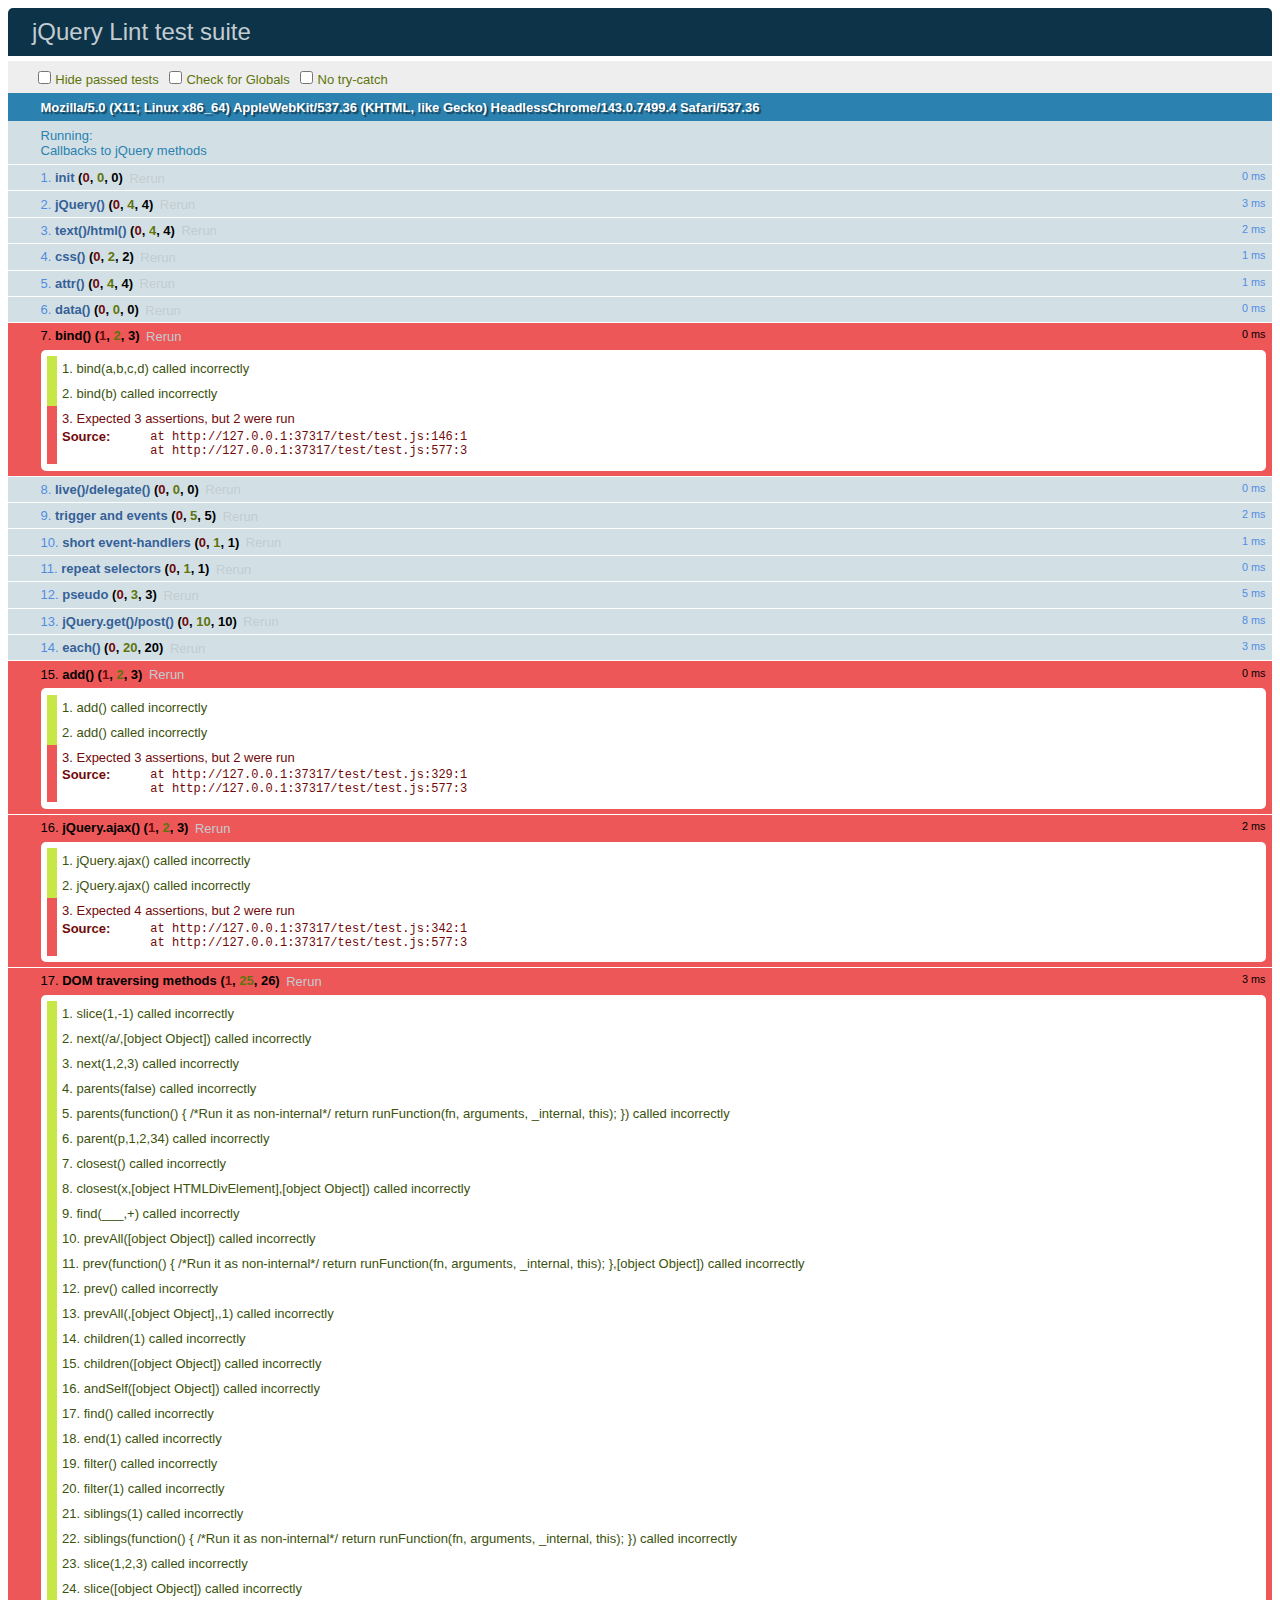
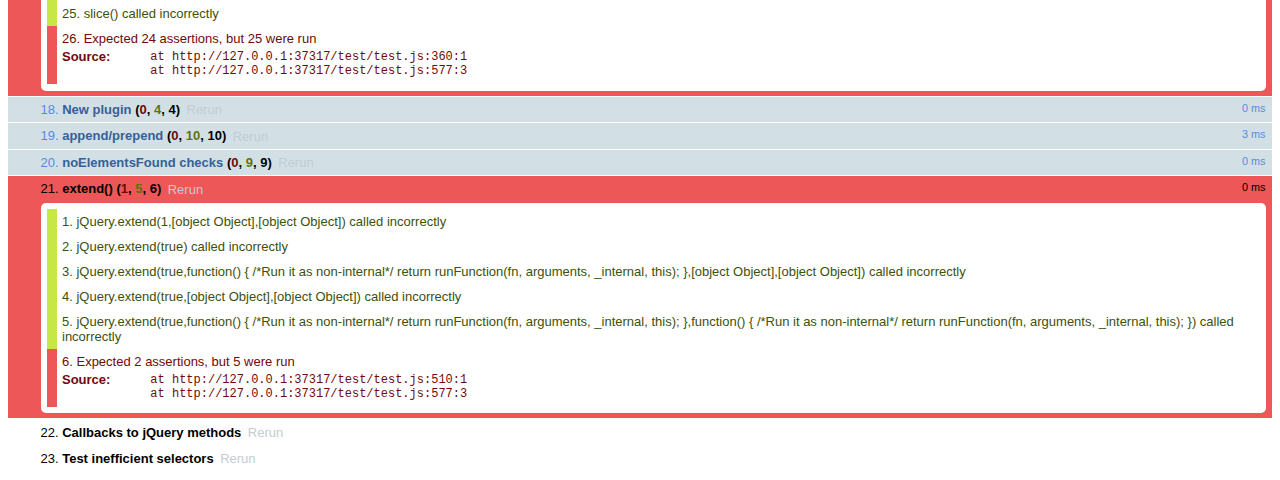
<file: test/1.10.2/index.html>
<!DOCTYPE html>
<html>
<head>
  <title>QUnit Test Suite</title>
  <link rel="stylesheet" href="../qunit.css" type="text/css" media="screen">
  <script src="jquery.js"></script>
  <script>jQuery = jQuery.noConflict(true);</script>
  <script src="../qunit.js"></script>
  <script src="../../jquery.lint.js"></script>
  <script src="../test.js"></script>
</head>
<body>
  <h1 id="qunit-header">jQuery Lint test suite</h1>
  <h2 id="qunit-banner"></h2>
  <div id="qunit-testrunner-toolbar"></div>
  <h2 id="qunit-userAgent"></h2>
  <ol id="qunit-tests"></ol>
</body>
</html>
</file>
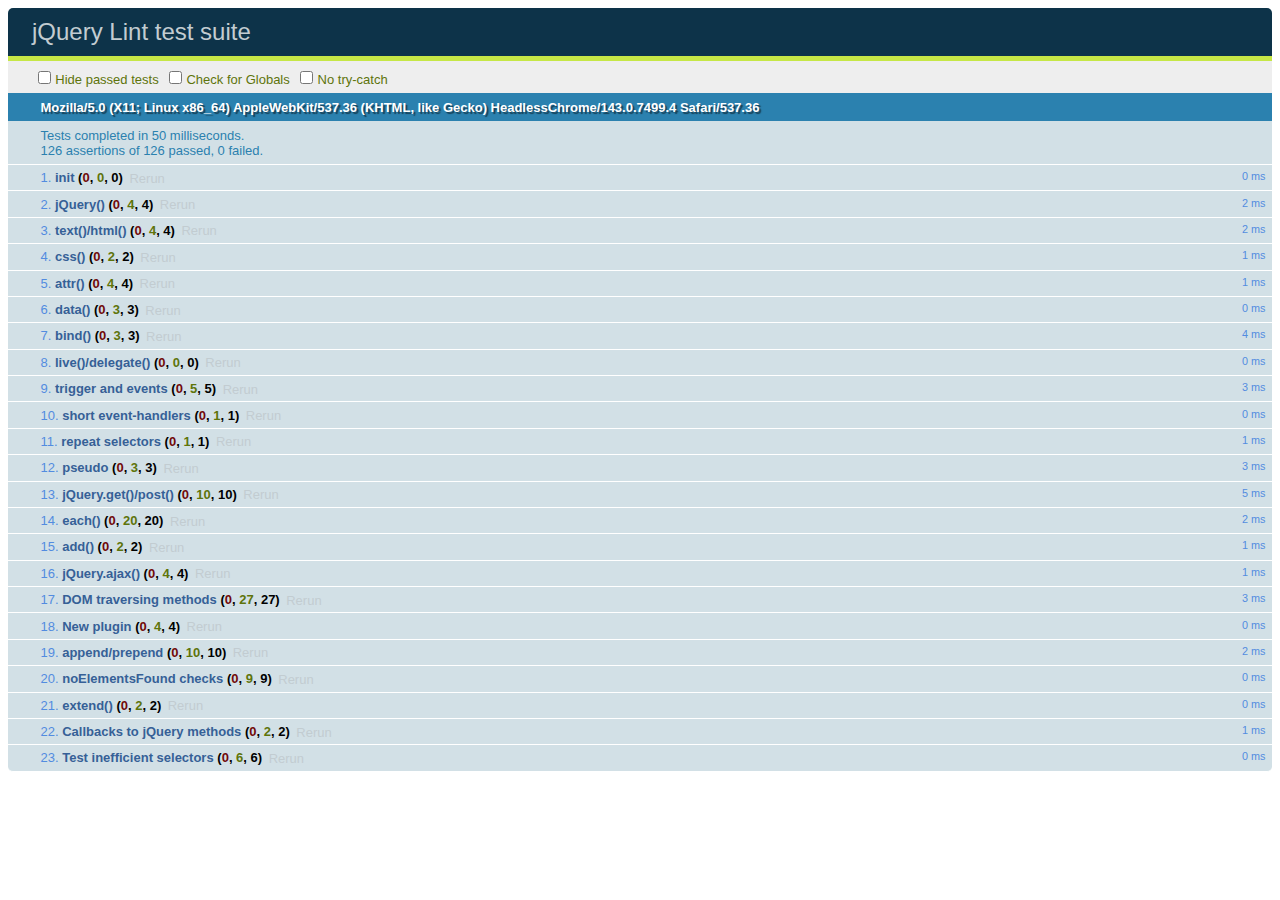
<file: test/1.4.4/index.html>
<!DOCTYPE html>
<html>
<head>
  <title>QUnit Test Suite</title>
  <link rel="stylesheet" href="../qunit.css" type="text/css" media="screen">
  <script src="jquery.js"></script>
  <script>jQuery = jQuery.noConflict(true);</script>
  <script src="../qunit.js"></script>
  <script src="../../jquery.lint.js"></script>
  <script src="../test.js"></script>
</head>
<body>
  <h1 id="qunit-header">jQuery Lint test suite</h1>
  <h2 id="qunit-banner"></h2>
  <div id="qunit-testrunner-toolbar"></div>
  <h2 id="qunit-userAgent"></h2>
  <ol id="qunit-tests"></ol>
</body>
</html>
</file>
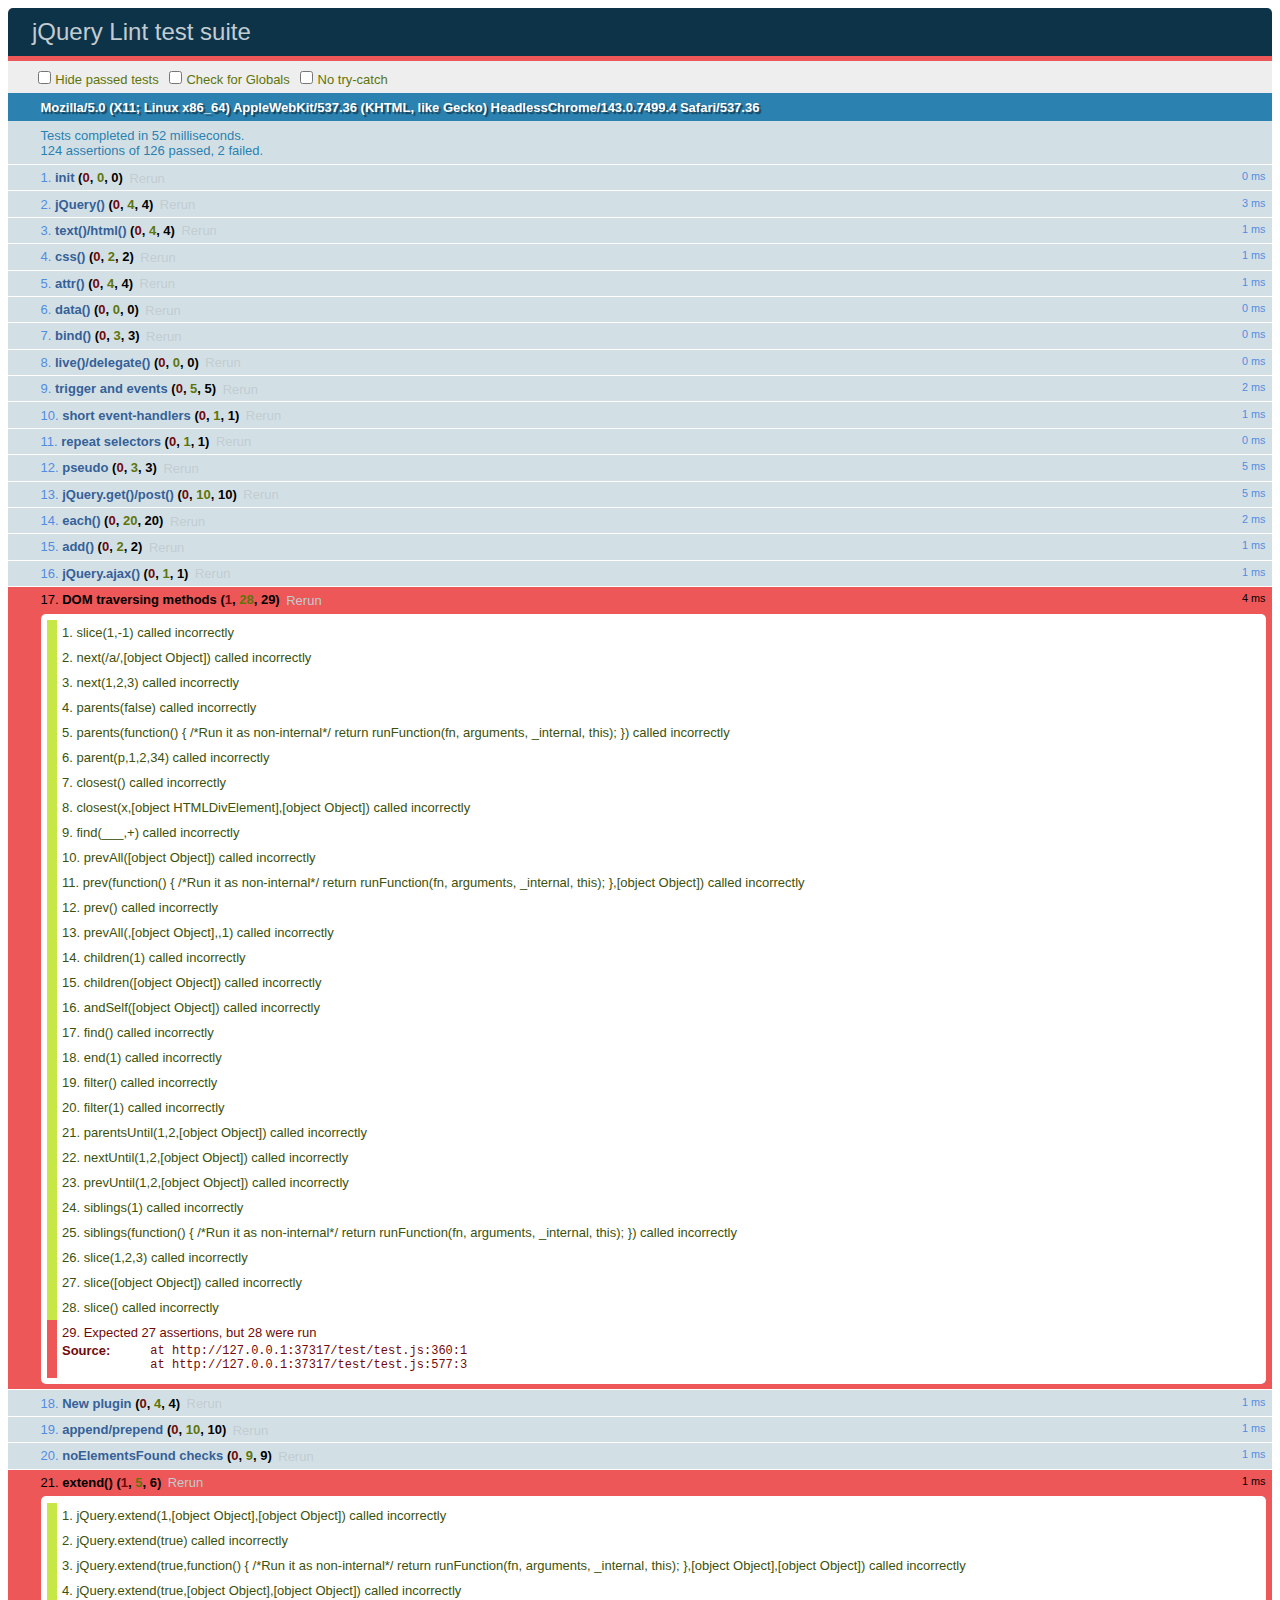
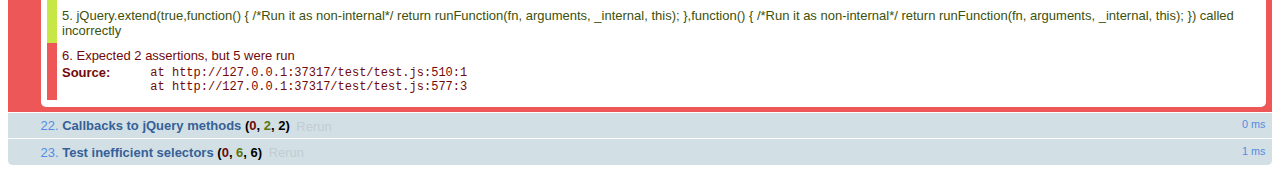
<file: test/1.6.2/index.html>
<!DOCTYPE html>
<html>
<head>
	<title>QUnit Test Suite</title>
	<link rel="stylesheet" href="../qunit.css" type="text/css" media="screen">
	<script src="jquery.js"></script>
    <script src="jquery.js"></script>
	<script>jQ = jQuery.noConflict(true);</script>
	<script src="../qunit.js"></script>
	<script src="../../jquery.lint.js"></script>
	<script src="../test.js"></script>
</head>
<body>
	<h1 id="qunit-header">jQuery Lint test suite</h1>
	<h2 id="qunit-banner"></h2>
	<div id="qunit-testrunner-toolbar"></div>
	<h2 id="qunit-userAgent"></h2>
	<ol id="qunit-tests"></ol>
</body>
</html>
</file>
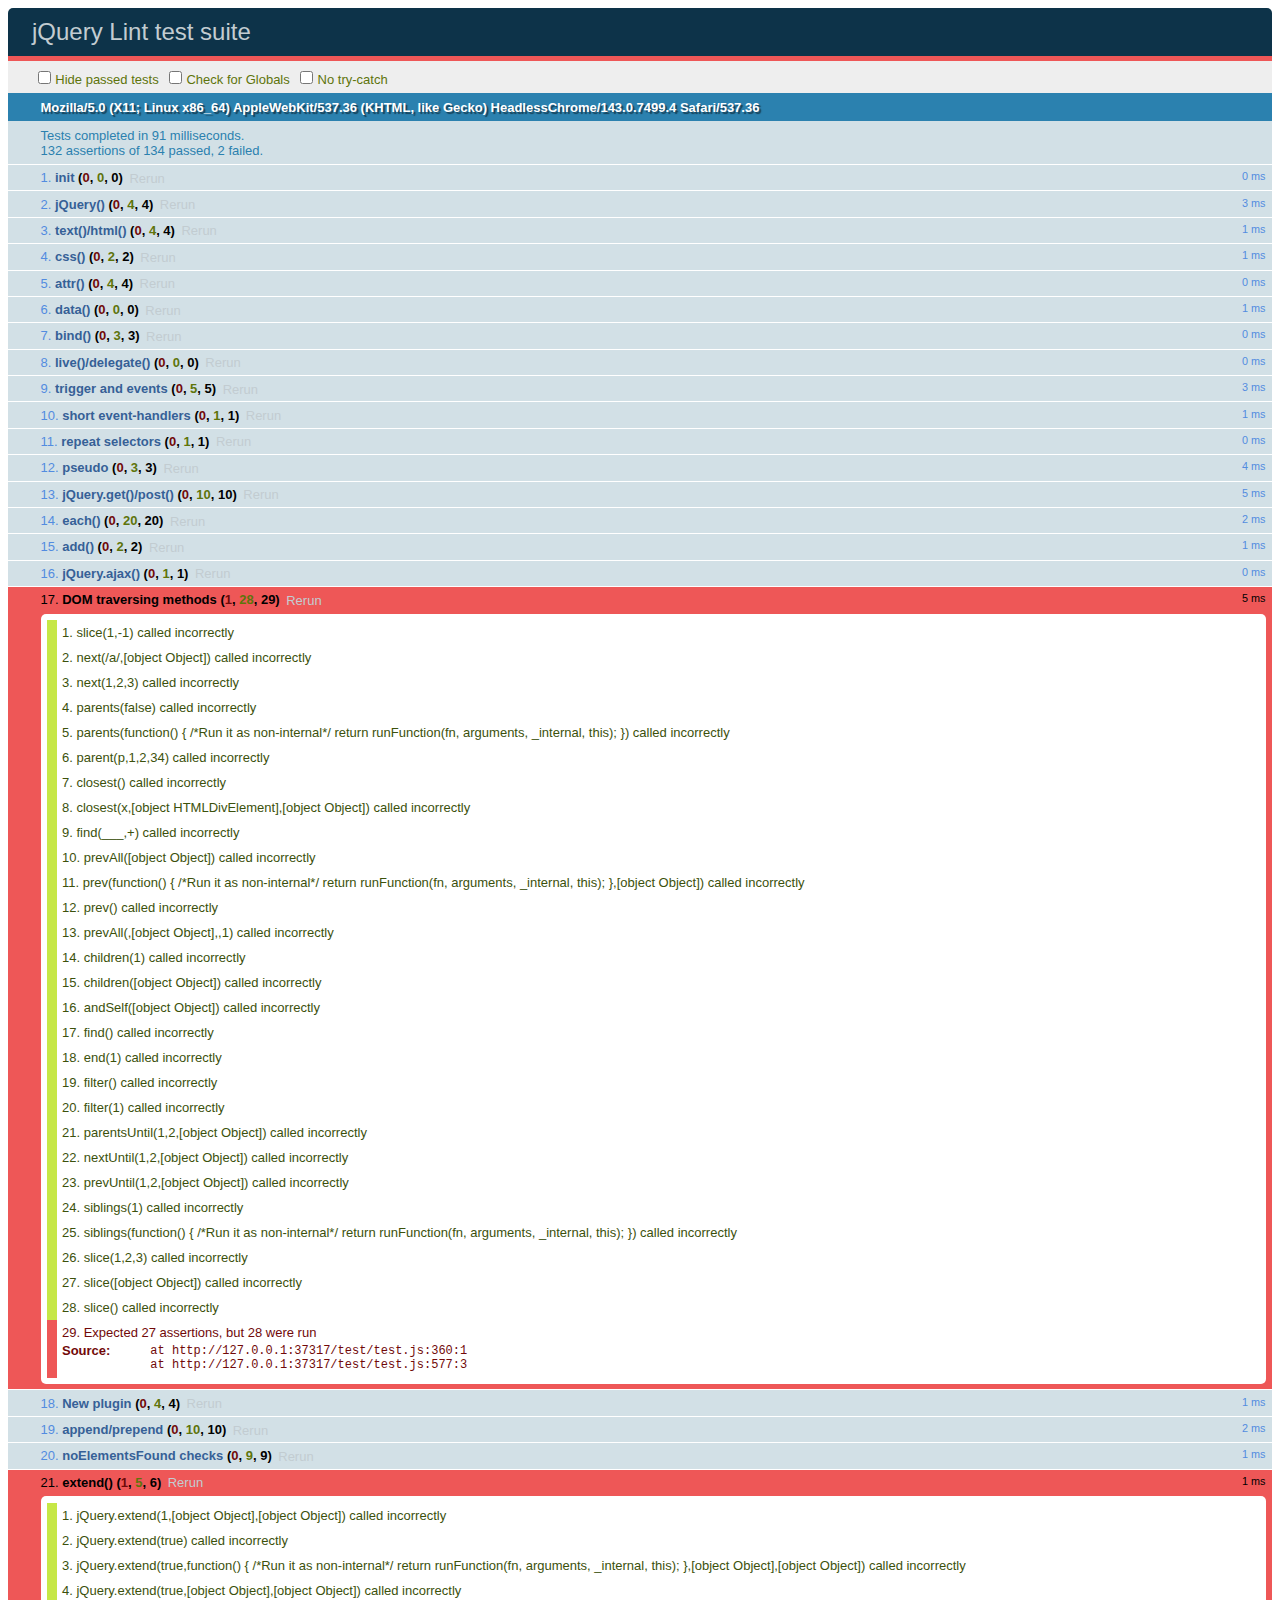
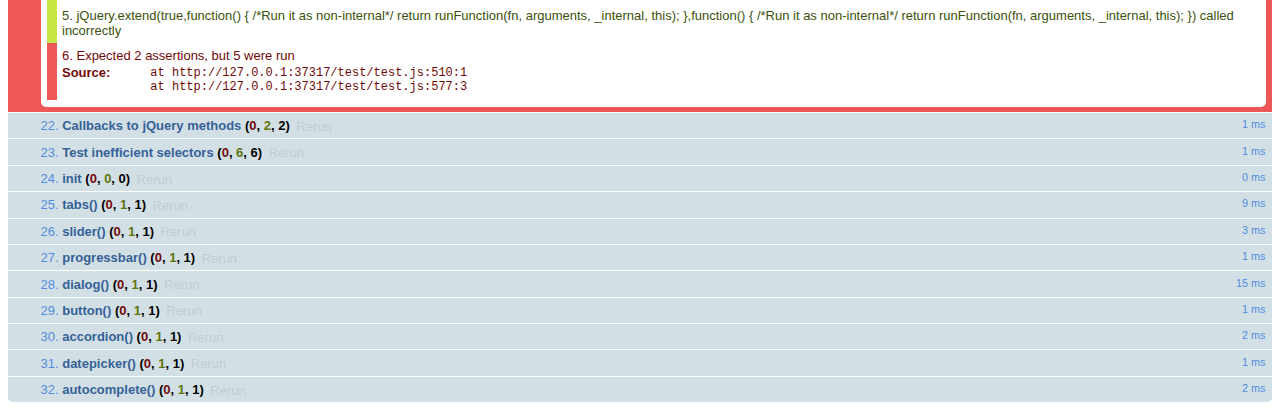
<file: test/ui-1.10.3/index.html>
<!DOCTYPE html>
<html>
<head>
  <title>QUnit Test Suite</title>
  <link rel="stylesheet" href="../qunit.css" type="text/css" media="screen">
  <script src="../1.7.2/jquery.js"></script>
  <script src="ui-1.10.3.js"></script>
  <script>jQuery = jQuery.noConflict(true);</script>
  <script src="../qunit.js"></script>
  <script src="../../jquery.lint.js"></script>
  <script src="../test.js"></script>
  <script src="../ui-test.js"></script>
</head>
<body>
  <h1 id="qunit-header">jQuery Lint test suite</h1>
  <h2 id="qunit-banner"></h2>
  <div id="qunit-testrunner-toolbar"></div>
  <h2 id="qunit-userAgent"></h2>
  <ol id="qunit-tests"></ol>
</body>
</html>
</file>
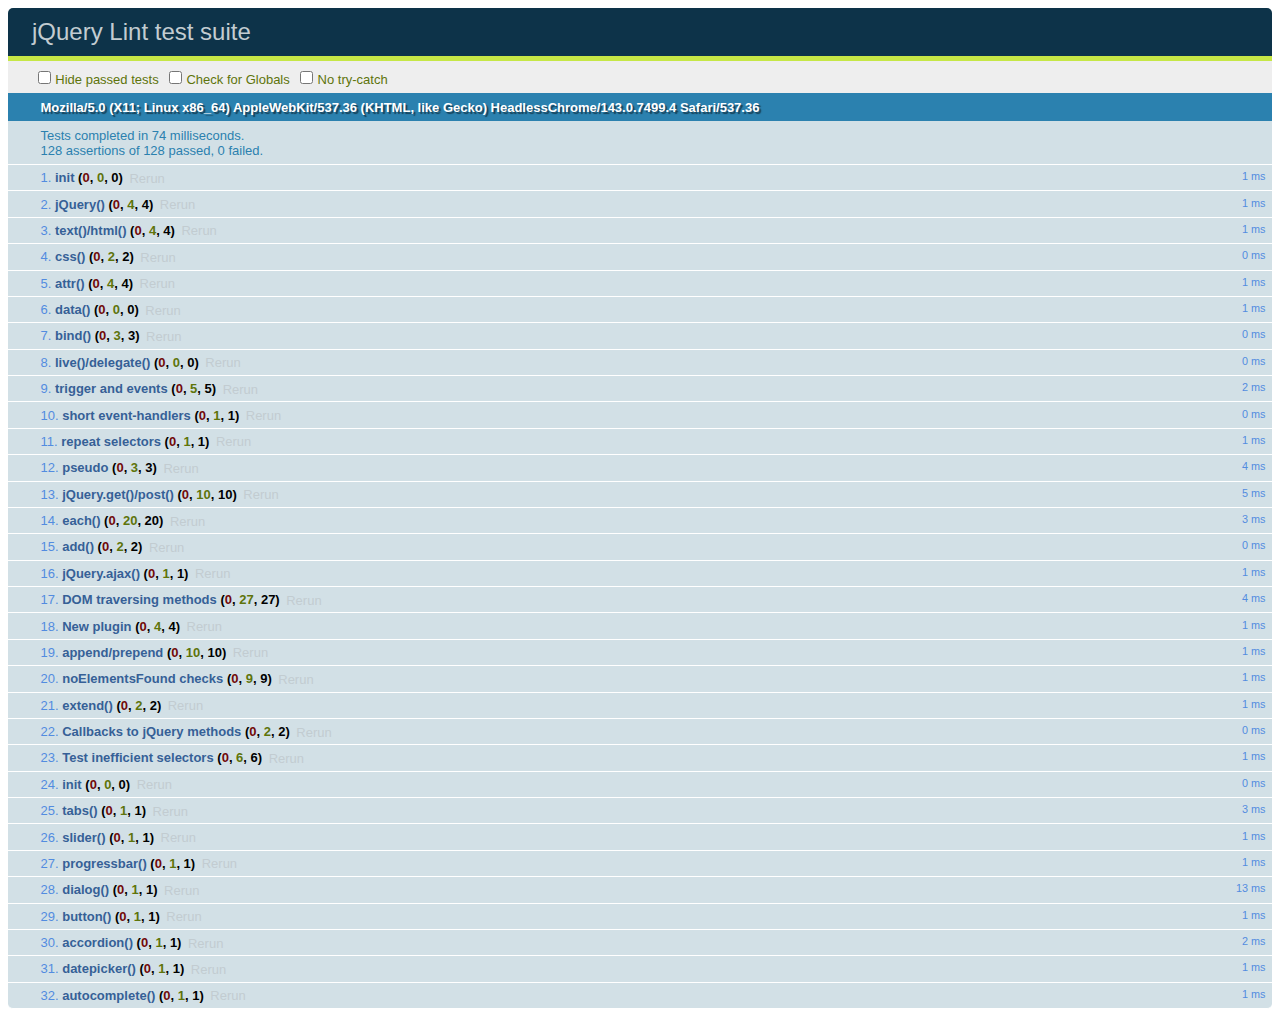
<file: test/ui-1.8.14/index.html>
<!DOCTYPE html>
<html>
<head>
  <title>QUnit Test Suite</title>
  <link rel="stylesheet" href="../qunit.css" type="text/css" media="screen">
  <script src="../1.6.4/jquery.js"></script>
  <script src="ui-1.8.14.js"></script>
  <script>jQuery = jQuery.noConflict(true);</script>
  <script src="../qunit.js"></script>
  <script src="../../jquery.lint.js"></script>
  <script src="../test.js"></script>
  <script src="../ui-test.js"></script>
</head>
<body>
  <h1 id="qunit-header">jQuery Lint test suite</h1>
  <h2 id="qunit-banner"></h2>
  <div id="qunit-testrunner-toolbar"></div>
  <h2 id="qunit-userAgent"></h2>
  <ol id="qunit-tests"></ol>
</body>
</html>
</file>
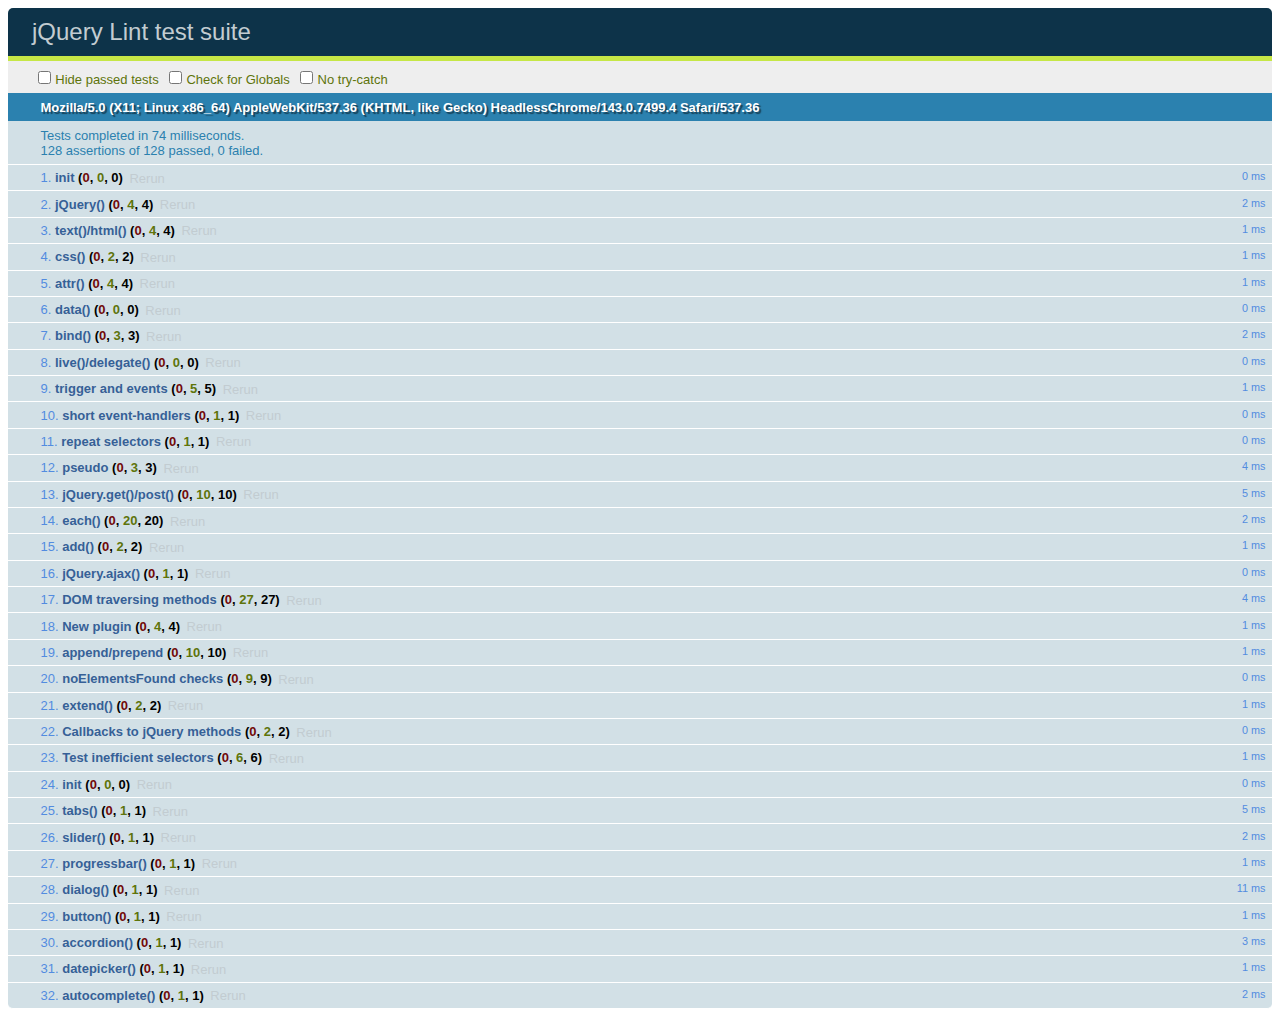
<file: test/ui-1.9.2/index.html>
<!DOCTYPE html>
<html>
<head>
  <title>QUnit Test Suite</title>
  <link rel="stylesheet" href="../qunit.css" type="text/css" media="screen">
  <script src="../1.6.4/jquery.js"></script>
  <script src="ui-1.9.2.js"></script>
  <script>jQuery = jQuery.noConflict(true);</script>
  <script src="../qunit.js"></script>
  <script src="../../jquery.lint.js"></script>
  <script src="../test.js"></script>
  <script src="../ui-test.js"></script>
</head>
<body>
  <h1 id="qunit-header">jQuery Lint test suite</h1>
  <h2 id="qunit-banner"></h2>
  <div id="qunit-testrunner-toolbar"></div>
  <h2 id="qunit-userAgent"></h2>
  <ol id="qunit-tests"></ol>
</body>
</html>
</file>
<file: test/qunit.css>
/**
 * QUnit v1.12.0 - A JavaScript Unit Testing Framework
 *
 * http://qunitjs.com
 *
 * Copyright 2012 jQuery Foundation and other contributors
 * Released under the MIT license.
 * http://jquery.org/license
 */

/** Font Family and Sizes */

#qunit-tests, #qunit-header, #qunit-banner, #qunit-testrunner-toolbar, #qunit-userAgent, #qunit-testresult {
	font-family: "Helvetica Neue Light", "HelveticaNeue-Light", "Helvetica Neue", Calibri, Helvetica, Arial, sans-serif;
}

#qunit-testrunner-toolbar, #qunit-userAgent, #qunit-testresult, #qunit-tests li { font-size: small; }
#qunit-tests { font-size: smaller; }


/** Resets */

#qunit-tests, #qunit-header, #qunit-banner, #qunit-userAgent, #qunit-testresult, #qunit-modulefilter {
	margin: 0;
	padding: 0;
}


/** Header */

#qunit-header {
	padding: 0.5em 0 0.5em 1em;

	color: #8699a4;
	background-color: #0d3349;

	font-size: 1.5em;
	line-height: 1em;
	font-weight: normal;

	border-radius: 5px 5px 0 0;
	-moz-border-radius: 5px 5px 0 0;
	-webkit-border-top-right-radius: 5px;
	-webkit-border-top-left-radius: 5px;
}

#qunit-header a {
	text-decoration: none;
	color: #c2ccd1;
}

#qunit-header a:hover,
#qunit-header a:focus {
	color: #fff;
}

#qunit-testrunner-toolbar label {
	display: inline-block;
	padding: 0 .5em 0 .1em;
}

#qunit-banner {
	height: 5px;
}

#qunit-testrunner-toolbar {
	padding: 0.5em 0 0.5em 2em;
	color: #5E740B;
	background-color: #eee;
	overflow: hidden;
}

#qunit-userAgent {
	padding: 0.5em 0 0.5em 2.5em;
	background-color: #2b81af;
	color: #fff;
	text-shadow: rgba(0, 0, 0, 0.5) 2px 2px 1px;
}

#qunit-modulefilter-container {
	float: right;
}

/** Tests: Pass/Fail */

#qunit-tests {
	list-style-position: inside;
}

#qunit-tests li {
	padding: 0.4em 0.5em 0.4em 2.5em;
	border-bottom: 1px solid #fff;
	list-style-position: inside;
}

#qunit-tests.hidepass li.pass, #qunit-tests.hidepass li.running  {
	display: none;
}

#qunit-tests li strong {
	cursor: pointer;
}

#qunit-tests li a {
	padding: 0.5em;
	color: #c2ccd1;
	text-decoration: none;
}
#qunit-tests li a:hover,
#qunit-tests li a:focus {
	color: #000;
}

#qunit-tests li .runtime {
	float: right;
	font-size: smaller;
}

.qunit-assert-list {
	margin-top: 0.5em;
	padding: 0.5em;

	background-color: #fff;

	border-radius: 5px;
	-moz-border-radius: 5px;
	-webkit-border-radius: 5px;
}

.qunit-collapsed {
	display: none;
}

#qunit-tests table {
	border-collapse: collapse;
	margin-top: .2em;
}

#qunit-tests th {
	text-align: right;
	vertical-align: top;
	padding: 0 .5em 0 0;
}

#qunit-tests td {
	vertical-align: top;
}

#qunit-tests pre {
	margin: 0;
	white-space: pre-wrap;
	word-wrap: break-word;
}

#qunit-tests del {
	background-color: #e0f2be;
	color: #374e0c;
	text-decoration: none;
}

#qunit-tests ins {
	background-color: #ffcaca;
	color: #500;
	text-decoration: none;
}

/*** Test Counts */

#qunit-tests b.counts                       { color: black; }
#qunit-tests b.passed                       { color: #5E740B; }
#qunit-tests b.failed                       { color: #710909; }

#qunit-tests li li {
	padding: 5px;
	background-color: #fff;
	border-bottom: none;
	list-style-position: inside;
}

/*** Passing Styles */

#qunit-tests li li.pass {
	color: #3c510c;
	background-color: #fff;
	border-left: 10px solid #C6E746;
}

#qunit-tests .pass                          { color: #528CE0; background-color: #D2E0E6; }
#qunit-tests .pass .test-name               { color: #366097; }

#qunit-tests .pass .test-actual,
#qunit-tests .pass .test-expected           { color: #999999; }

#qunit-banner.qunit-pass                    { background-color: #C6E746; }

/*** Failing Styles */

#qunit-tests li li.fail {
	color: #710909;
	background-color: #fff;
	border-left: 10px solid #EE5757;
	white-space: pre;
}

#qunit-tests > li:last-child {
	border-radius: 0 0 5px 5px;
	-moz-border-radius: 0 0 5px 5px;
	-webkit-border-bottom-right-radius: 5px;
	-webkit-border-bottom-left-radius: 5px;
}

#qunit-tests .fail                          { color: #000000; background-color: #EE5757; }
#qunit-tests .fail .test-name,
#qunit-tests .fail .module-name             { color: #000000; }

#qunit-tests .fail .test-actual             { color: #EE5757; }
#qunit-tests .fail .test-expected           { color: green;   }

#qunit-banner.qunit-fail                    { background-color: #EE5757; }


/** Result */

#qunit-testresult {
	padding: 0.5em 0.5em 0.5em 2.5em;

	color: #2b81af;
	background-color: #D2E0E6;

	border-bottom: 1px solid white;
}
#qunit-testresult .module-name {
	font-weight: bold;
}

/** Fixture */

#qunit-fixture {
	position: absolute;
	top: -10000px;
	left: -10000px;
	width: 1000px;
	height: 1000px;
}
</file>
